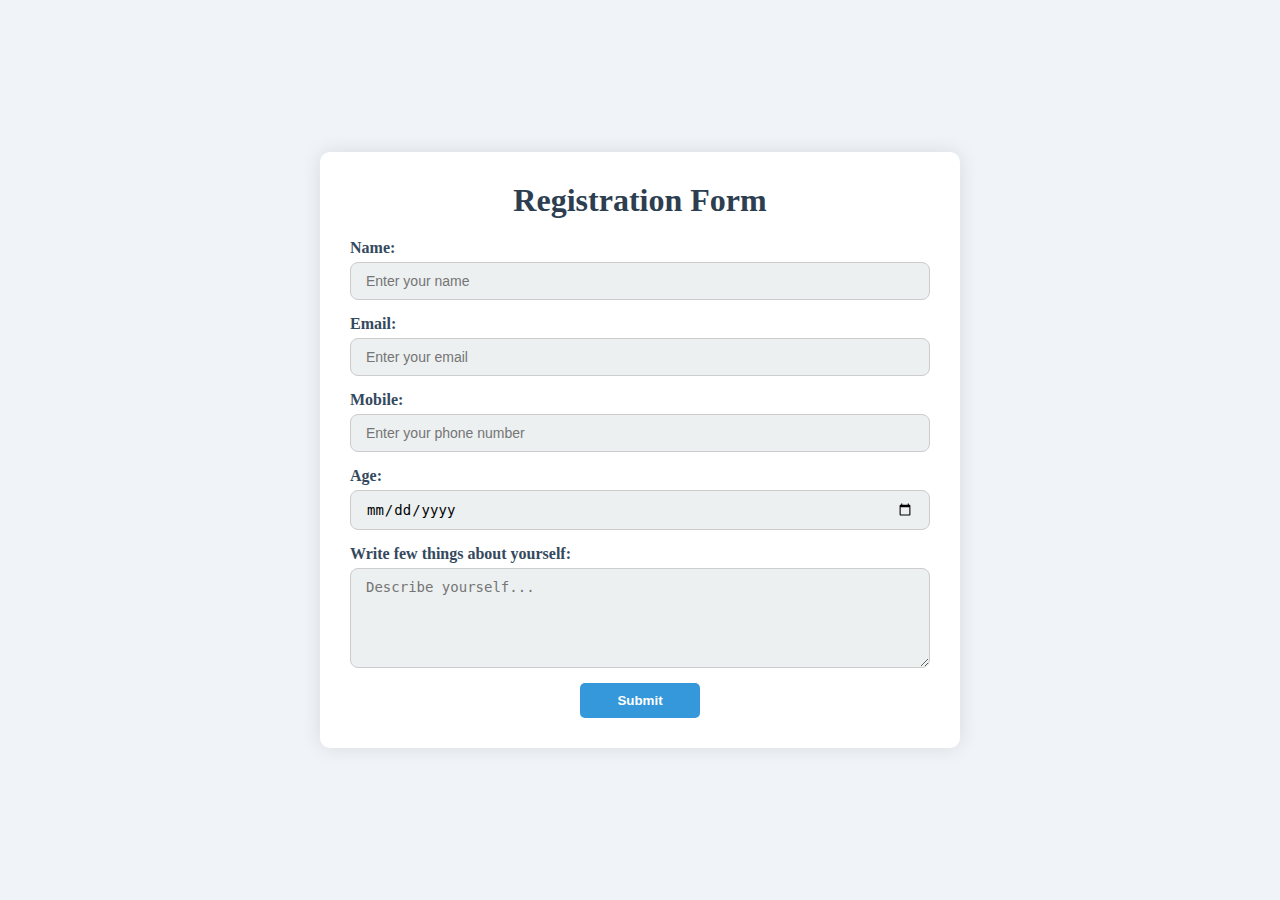
<file: index.html>
<!DOCTYPE html>
<html lang="en">
<head>
  <meta charset="UTF-8" />
  <meta name="viewport" content="width=device-width, initial-scale=1.0"/>
  <title>Login Page</title>
  <link rel="stylesheet" href="index.css" />
</head>
<body>
  <div class="form">
    <h1>Registration Form</h1>
    <form action="/a">
      <div class="form-field">
        <label for="name">Name:</label>
        <input id="name" type="text" placeholder="Enter your name" />
      </div>

      <div class="form-field">
        <label for="email">Email:</label>
        <input id="email" type="text" placeholder="Enter your email" />
      </div>

      <div class="form-field">
        <label for="mobile">Mobile:</label>
        <input id="mobile" type="text" placeholder="Enter your phone number" />
      </div>

      <div class="form-field">
        <label for="birth">Age:</label>
        <input id="birth" type="date" placeholder="Enter your DOB" />
      </div>

      <div class="form-field">
        <label for="desc">Write few things about yourself:</label>
        <textarea id="desc" placeholder="Describe yourself..."></textarea>
      </div>

      <button type="submit">Submit</button>
    </form>
  </div>
</body>
</html>
</file>
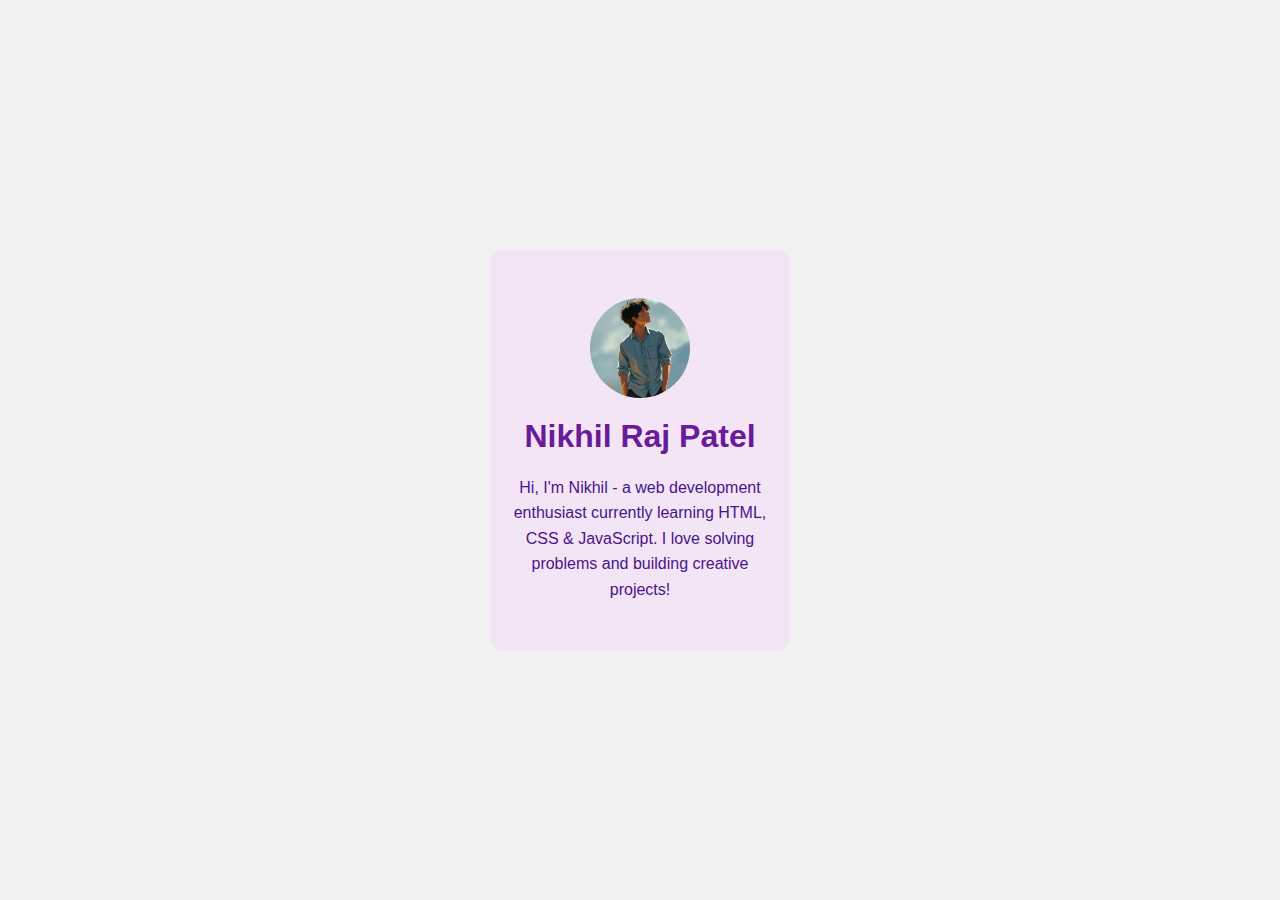
<file: Card mini Portfolio/index.html>
<!DOCTYPE html>
<html lang="en">
<head>
    <meta charset="UTF-8">
    <meta name="viewport" content="width=device-width, initial-scale=1.0">
    <title>Mini-Portfolio</title>
    <link rel="stylesheet" href="index.css">
</head>
<body>
    <div class="box">
        <img src="download (4).jpg" alt=""> 
        <h1>Nikhil Raj Patel</h1>
      <div class="discription-box">
        <p class="discription">
            Hi, I'm Nikhil - a web development enthusiast currently learning HTML, CSS & JavaScript. I love solving problems and building creative projects!
        </p>
      </div>

    </div>
</body>
</html>
</file>
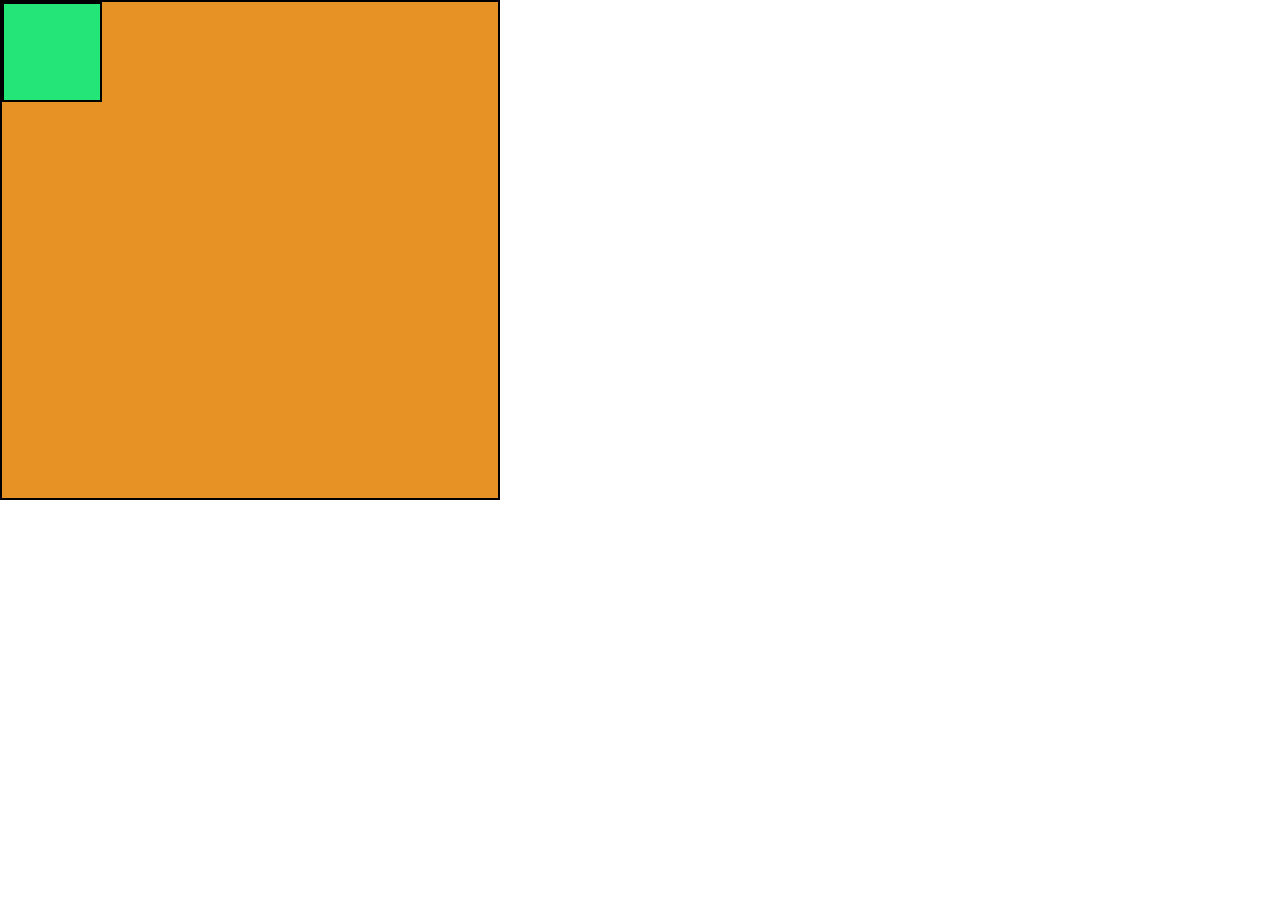
<file: demo/index.html>
<!DOCTYPE html>
<html lang="en">
<head>
    <meta charset="UTF-8">
    <meta name="viewport" content="width=device-width, initial-scale=1.0">
    <title>Document</title>
    <link rel="stylesheet" href="index.css">
</head>
<body>
    <div class="box">
        <div class="box1"></div>
    </div>
   
</body>
</html>
</file>
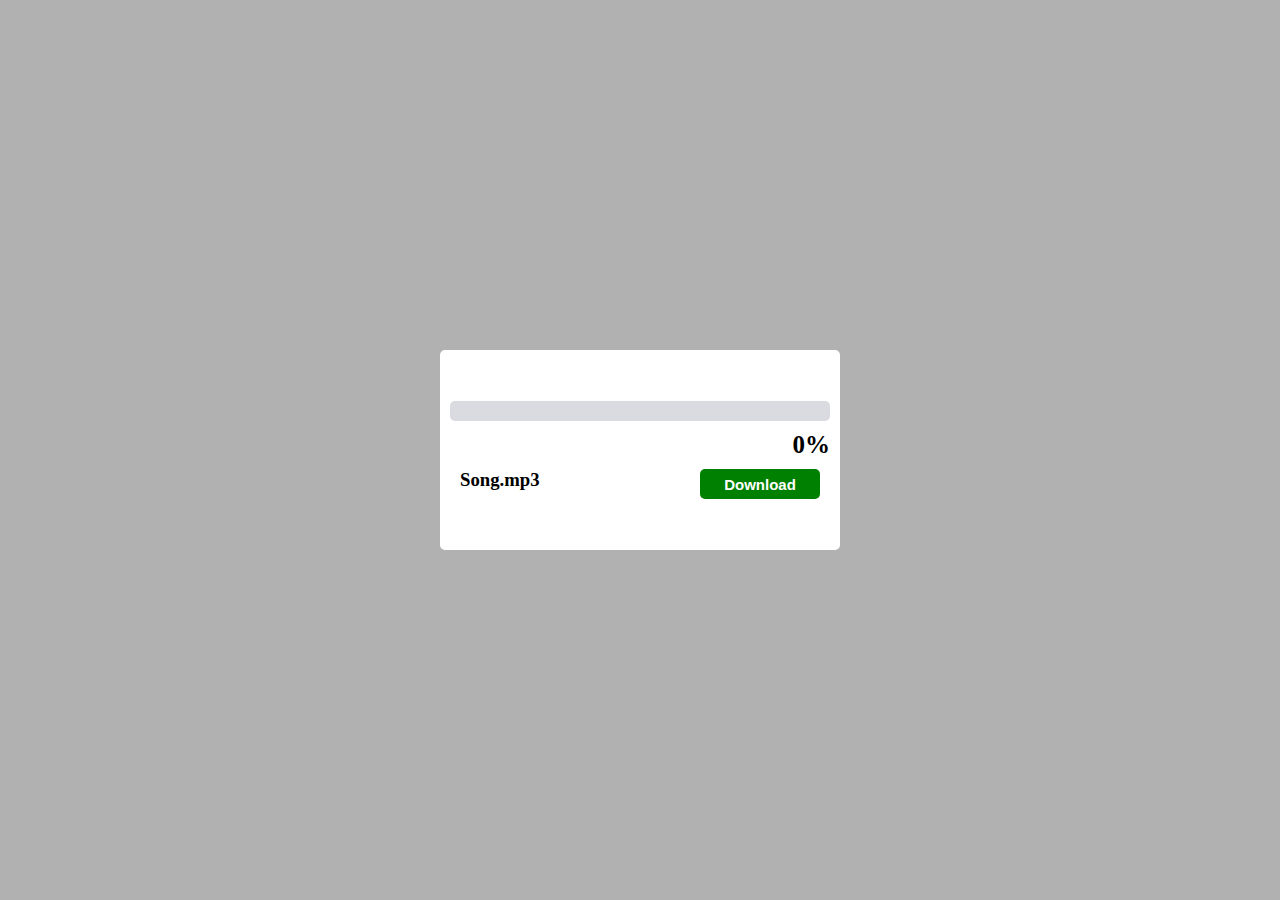
<file: Download/index.html>
<!DOCTYPE html>
<html lang="en">
<head>
    <meta charset="UTF-8">
    <meta name="viewport" content="width=.box, initial-scale=1.0">
    <title>Download-Page</title>
    <link rel="stylesheet" href="style.css">
</head>
<body>
    <div class="box">
        <div class="box1">
            <div class="progress"></div>
        </div>
        <div class="box2"><h5>0%</h5></div>
        <div class="box3">
            <h3>Song.mp3</h3>
            <button>Download</button>
        </div>
    </div>
    <script src="script.js"></script>
</body>
</html>
</file>
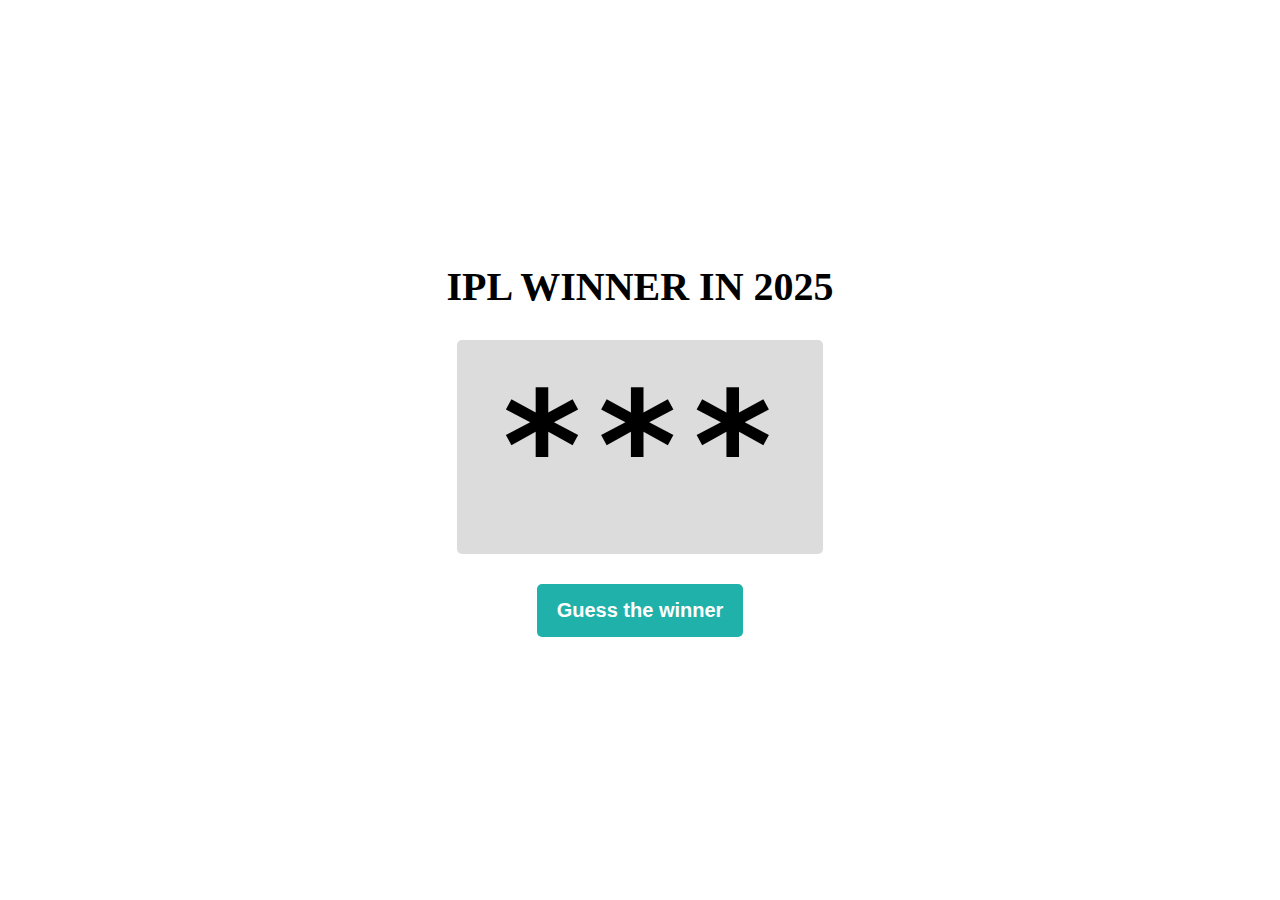
<file: IPL-matchWinner/index.html>
<!DOCTYPE html>
<html lang="en">
<head>
    <meta charset="UTF-8">
    <meta name="viewport" content="width=device-width, initial-scale=1.0">
    <title>IPL-Winner</title>
    <link rel="stylesheet" href="style.css">
</head>
<body>
    <h3>IPL WINNER IN 2025</h3>
    <h1>***</h1>
    <button>Guess the winner</button>
    <script src="script.js"></script>
</body>
</html>
</file>
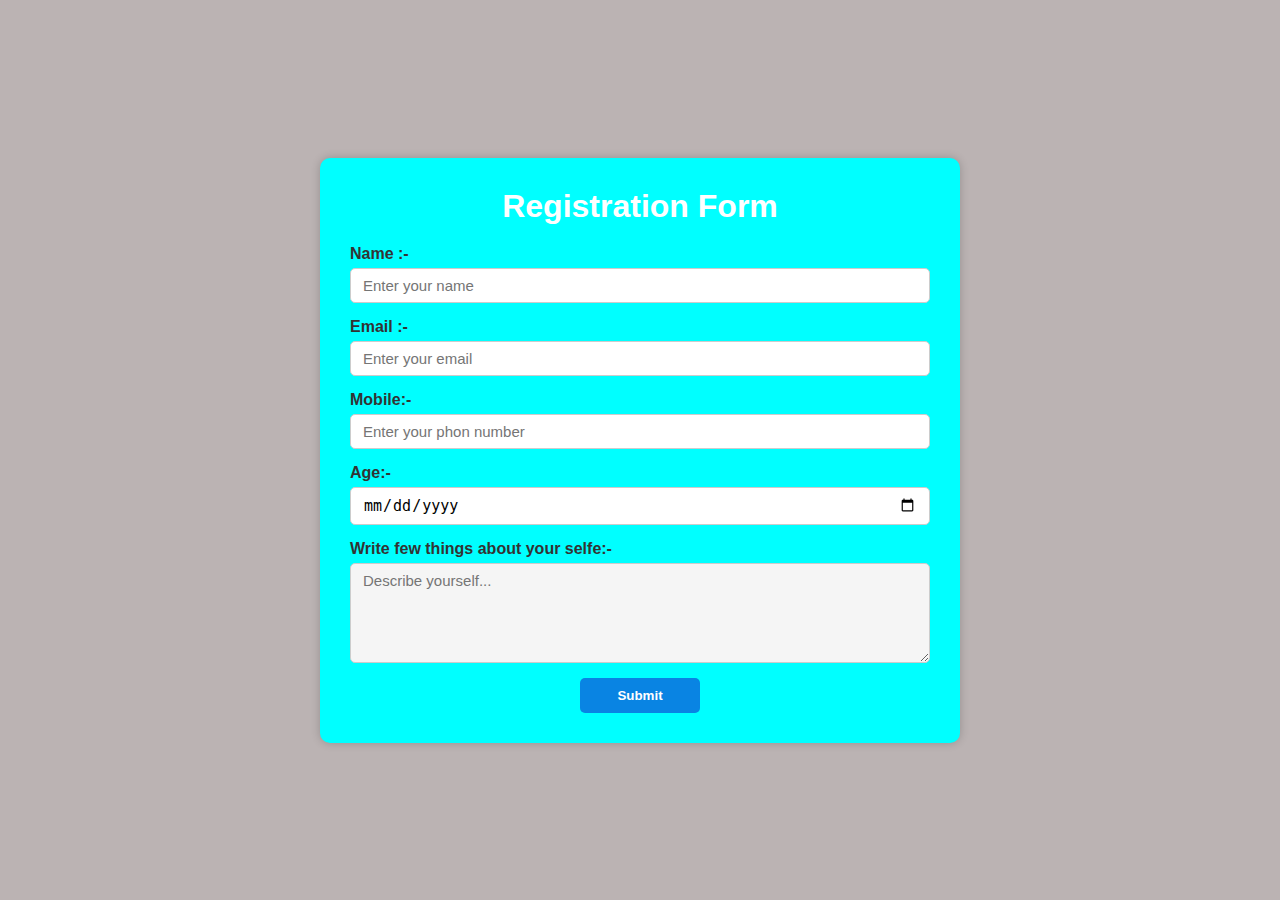
<file: Login Page/index.html>
<!DOCTYPE html>
<html lang="en">

<head>
    <meta charset="UTF-8">
    <meta name="viewport" content="width=device-width, initial-scale=1.0">
    <title>Login-Page</title>
    <link rel="stylesheet" href="style.css">
</head>

<body>
    <div class="form">
        <h1>Registration Form</h1>
        <form action="/a">
            <div class="form-field">
                <label for="name">Name :-</label>
                <input id="name" type="text" placeholder="Enter your name">
            </div>
            <div class="form-field">
                <label for="email">Email :-</label>
                <input id="email" type="text" placeholder="Enter your email">
            </div>
            <div class="form-field">
                <label for="mobile">Mobile:-</label>
                <input id="mobile" type="text" placeholder="Enter your phon number">
            </div>
            <div class="form-field">
                <label for="birth">Age:-</label>
                <input id="birth" type="date" class="input-age" placeholder="Enter your DOB">
            </div>
            <div class="form-field">
                <label for="desc">Write few things about your selfe:-</label>
                <textarea name="" id="desc" placeholder="Describe yourself..."></textarea>
            </div>

            <button type="submit">Submit</button>
        </form>
    </div>
</body>

</html>
</file>
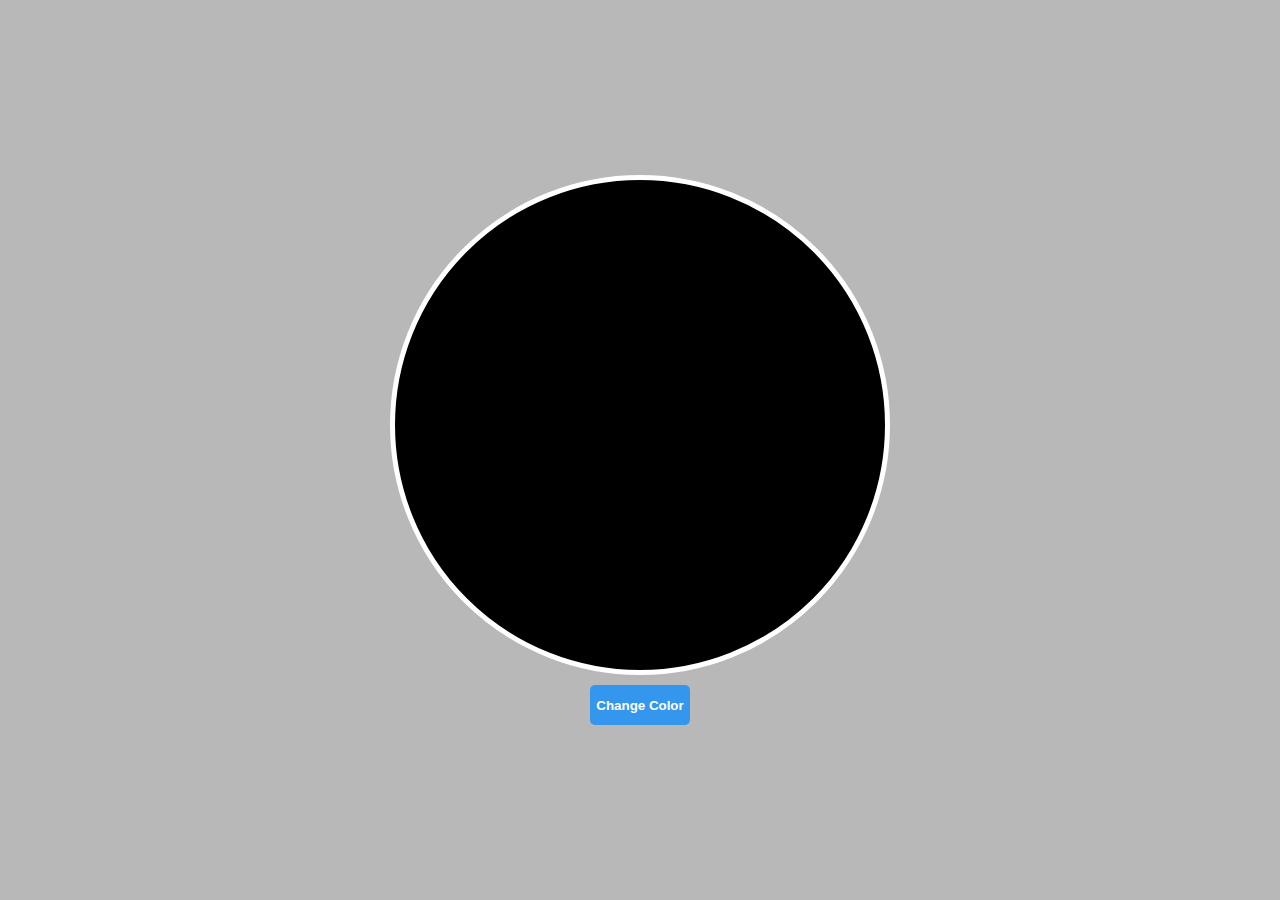
<file: Rendom Color Change/index.html>
<!DOCTYPE html>
<html lang="en">
<head>
    <meta charset="UTF-8">
    <meta name="viewport" content="width=device-width, initial-scale=1.0">
    <title>Rendom-Color-Change</title>
    <link rel="stylesheet" href="index.css">
</head>
<body>
    <div class="box"></div>
    <button>Change Color</button>
    <script src="index.js"></script>
</body>
</html>
</file>
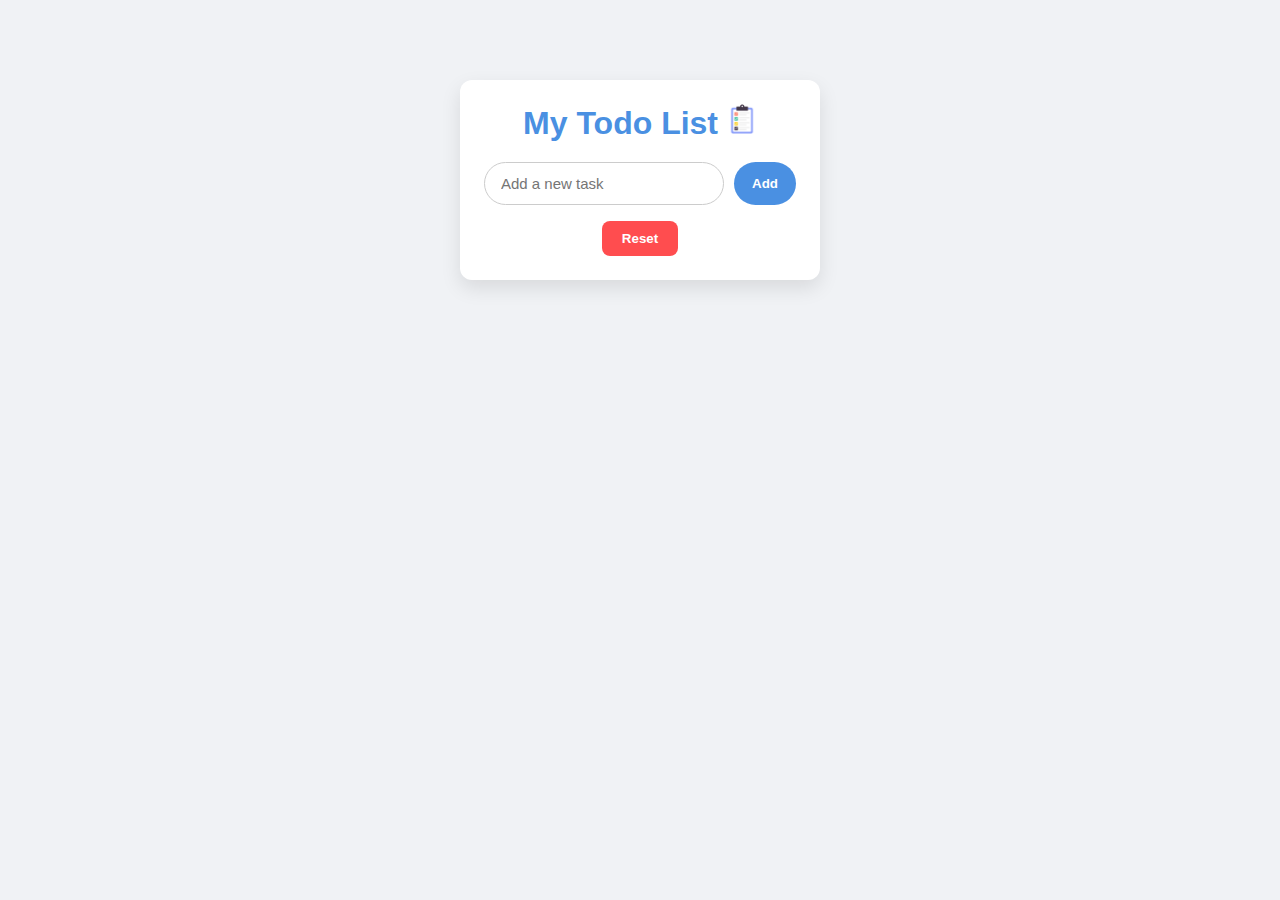
<file: Todo-App/index.html>
<!DOCTYPE html>
<html lang="en">
<head>
    <meta charset="UTF-8">
    <meta name="viewport" content="width=device-width, initial-scale=1.0">
    <title>Document</title><link rel="stylesheet" href="style.css">
</head>
<body>
    <div class="todo-app">
        <h1>My Todo List <img src="icons8-todo-list-64.png" alt=""></h1>
        <div class="input-group">
          <input type="text" id="task-input" placeholder="Add a new task">
          <button id="add-btn">Add</button>
         
        </div>
        <ul id="task-list">
        </ul>
       <div class="reset">
        <button id="reset-btn">Reset</button>
       </div>
      </div>
      <script src="script.js"></script>
</body>
</html>
</file>
<file: index.css>
* {
    margin: 0;
    padding: 0;
    box-sizing: border-box;
  }
  
  html, body {
    height: 100%;
    width: 100%;
    background-color: #f0f4f8;
    font-family:'segoe UI' sans-serif;
    display: flex;
    justify-content: center;
    align-items: center;
  }
  
  .form {
    width: 50%;
    background-color: #ffffff ;
    padding: 30px;
    border-radius: 10px;
    box-shadow: 0 0 20px rgba(0,0,0,0.1);
    display: flex;
    flex-direction: column;
    align-items: center;
    gap: 20px;
  }
  
  h1 {
    color: #2c3e50 ;
  }
  
  form {
    width: 100%;
    display: flex;
    flex-direction: column;
    gap: 15px;
  }
  
  .form-field {
    display: flex;
    flex-direction: column;
  }
  
  label {
    font-size: 16px;
    font-weight: 600;
    color: #34495e ;
    margin-bottom: 5px;
  }
  
  input, textarea {
    padding: 10px 15px;
    font-size: 14px;
    border-radius: 8px;
    border: 1px solid #ccc;
    background-color: #ecf0f1;
    transition: all 0.3s ease;
  }
  
  textarea {
    resize: vertical;
    min-height: 100px;
  }
  
  textarea:focus, input:focus {
    outline: none;
    border-color: #3498db ;
    box-shadow: 0 0 5px rgba(52, 152, 219, 0.5);
  }
  
  button {
    align-self: center;
    padding: 10px 20px;
    width: 120px;
    border: none;
    border-radius: 5px;
    background-color: #3498db ;
    color: white;
    font-weight: bold;
    cursor: pointer;
    transition: background-color 0.3s ease;
  }
  
  button:hover {
    background-color: #2980b9 ;
  }
</file>
<file: Card mini Portfolio/index.css>
* {
    margin: 0;
    padding: 0;
    box-sizing: border-box;
  }
  
  html, body {
    height: 100%;
    width: 100%;
    display: flex;
    justify-content: center;
    align-items: center;
    font-family: sans-serif;
    background-color: #f2f2f2;
  }
  
  .box{
    height: 400px;
    width: 300px;
    background-color:#f3e5f5;
    border-radius: 10px;
    display: flex;
    flex-direction:column;
    justify-content: center;
    align-items: center;
    padding-bottom: 20px;
   
  }

  img{
    width: 100px;
    height: 100px;
    border-radius: 50px;
    object-fit: cover;
    margin: 20px;
    
  }

  h1{
    color: #6a1b9a;
  }

 .discription-box{
   margin-top: 20px;
 }

 .discription{
    font-size: 16px;
    color: #4a148c;
    line-height: 1.6;
    text-align: center;
    max-width: 600px;
    margin: 0 auto;
    padding: 0 15px;
 }
</file>
<file: demo/index.css>
* {
    margin: 0;
    padding: 0;
    box-sizing: border-box;
  }
  
  html, body {
    height: 100vh;
    
    
  }

  .box{
    height: 500px;
    width: 500px;
    background-color: rgb(230, 146, 36);
    border: 2px solid black;
   
   
    
    
   
  }
  .box1{
    height: 100px;
    width: 100px;
    background-color: rgb(36, 230, 120);
    border: 2px solid black;
  }
</file>
<file: Download/style.css>
*{
    margin: 0;
    padding: 0;
    box-sizing: border-box;
}

html, body{
    height: 100%;
    width: 100%;
    display: flex;
    justify-content: center;
    align-items: center;
    background-color: rgb(177, 177, 177);
}

.box{
    width: 400px;
    height: 200px;
    background-color: rgb(255, 255, 255);
    border-radius: 5px;
    display: flex;
    justify-content: center;
    flex-direction: column;
    align-items: center;
    gap: 10px;
    
   
}

.box1{
    height: 20px;
    width: 95%;
    background-color: rgb(218, 218, 225);
    border-radius: 5px;
    text-align: center;
}

.progress{
    height: 100%;
    width: 0%;
    background-color: green;
    border-radius: 5px;
}

.box2{
    width: 95%;
    display: flex;
    justify-content: flex-end;
}

h5{
    font-size: 25px;
    
}

.box3{
    width: 95%;
    border-radius: 5px;
    display: flex;
    justify-content: space-between;
    padding: 0 10px;
}

button{
    height: 30px;
    width: 120px;
    background-color: green;
    color: white;
    font-size: 15px;
    font-weight: 600;
    border: none;
    border-radius: 5px;
}

button:active{
    scale: 0.9;
}
</file>
<file: IPL-matchWinner/style.css>
*{
    margin: 0;
    padding: 0;
    box-sizing: border-box;
}

html, body{
    width: 100%;
    height: 100%;
    display: flex;
    justify-content: center;
    flex-direction: column;
    align-items: center;
   
}

h3{
    font-size: 40px;
}

h1{
    padding: 20px 40px;
    background-color: gainsboro;
    border-radius: 5px;
    margin: 30px 0;
    font-size: 150px;
    font-family: monospace;
    letter-spacing: 5px;
}

button{
   padding: 15px 20px;
   font-size: 20px;
   background-color: lightseagreen;
   color: white;
   font-weight: 600;
   border: none;
   border-radius: 5px;
}

button:active{
    scale: 0.95;
}
</file>
<file: Login Page/style.css>
* {
    margin: 0;
    padding: 0;
    box-sizing: border-box;
  }
  
  html, body {
    height: 100%;
    width: 100%;
    background-color: #bbb3b3;
    font-family: sans-serif;
    display: flex;
    justify-content: center;
    align-items: center;
    
  }

  .form{
    width: 50%;
    background-color: aqua;
    padding: 30px; 
    border-radius: 10px;
    box-shadow:  0 0 10px rgba(0,0,0,0.2);
    display: flex;
    flex-direction: column;
    align-items: center;
    gap: 20px;
    
  }

  h1{
    color: white;
  }

  form{
    width: 100%;
    display: flex;
    flex-direction: column;
    gap: 15px;

  }

  .form-field{
    display: flex;
    flex-direction: column;
  }

  label{
    font-size: 16px;
    font-weight: 600;
    color: #333;
    margin-bottom: 5px;

  }

  input, textarea{
    padding: 8px 12px;
    font-size: 15px;
    border-radius: 5px;
    border: 1px solid #ccc;
  }

  textarea{
    resize: vertical;
    min-height: 100px;
    background-color: #f5f5f5;
    font-family: 'Segoe UI', sans-serif;
    color: #333;
  }

  textarea:focus, input:focus{
    outline: none;
    border-color: #0984e3;
    box-shadow: 0 0 5px rgba(9, 132, 227, 0.4);
  }

  button{
   align-self: center;
   padding: 10px 20px;
    width: 120px;
    border: none;
    border-radius: 5px;
    background-color:#0984e3;
    color: white;
    font-weight: bold;
    cursor: pointer;
    transition: background-color 0.3s ease;
  }

  button:hover {
    background-color: #0652dd;
  }
</file>
<file: Rendom Color Change/index.css>
* {
    margin: 0;
    padding: 0;
    box-sizing: border-box;
  }
  
  html, body {
    height: 100%;
    width: 100%;
    background-color: rgb(184, 184, 184);
    display: flex;
    align-items: center;
    justify-content: center;
    flex-direction: column;
    gap: 10px;

  }

  .box{
    height: 500px;
    width: 500px;
    background-color: rgb(0, 0, 0);
    border: 5px solid white;
    border-radius: 50%;

  }

  button{
    height: 40px;
    width: 100px;
    background-color: rgb(52, 151, 237);
    border: none;
    border-radius: 5px;
    color: white;
    font-weight: 600;
  }

  button:active {
    transform: scale(0.95);
    background-color: rgb(32, 130, 210);
  }
</file>
<file: Todo-App/style.css>
*{
    margin: 0;
    padding: 0;
    box-sizing: border-box;
}

html, body {
    font-family: 'Segoe UI', sans-serif;
    background-color: #f0f2f5;
    display: flex;
    justify-content: center;
    padding: 40px;
  }
  
  .todo-app {
    background: #ffffff;
    padding: 24px;
    border-radius: 12px;
    box-shadow: 0 8px 20px rgba(0, 0, 0, 0.1);
    width: 360px;
  }
  
  .todo-app h1 {
    text-align: center;
    color: #4a90e2;
    margin-bottom: 20px;
  }

  .todo-app img{
    height: 30px;
  }
  
  .input-group {
    display: flex;
    gap: 10px;
    margin-bottom: 16px;
  }
  
  #task-input {
    flex: 1;
    padding: 12px 16px;
    border-radius: 30px;
    border: 1px solid #ccc;
    font-size: 15px;
    outline: none;
  }
  
  #add-btn {
    padding: 12px 18px;
    border: none;
    background-color: #4a90e2;
    color: white;
    border-radius: 30px;
    font-weight: bold;
    cursor: pointer;
    transition: 0.2s;
  }
  
  #add-btn:hover {
    background-color: #357abd;
  }
  
  #add-btn:active {
    transform: scale(0.95);
  }
  
  #task-list {
    list-style: none;
    padding: 0;
    margin-top: 10px;
  }
  
  #task-list li {
    display: flex;
    justify-content: space-between;
    align-items: center;
    background: #f7f9fc;
    border: 1px solid #e0e0e0;
    border-radius: 8px;
    padding: 10px 14px;
    margin-bottom: 10px;
  }
  
  .task-left {
    display: flex;
    align-items: center;
    gap: 10px;
  }
  
  .task-left input[type='checkbox'] {
    width: 16px;
    height: 16px;
    accent-color: #4a90e2;
  }
  
  .completed {
    text-decoration: line-through;
    opacity: 0.6;
  }
  
  .delete-btn {
    background: none;
    border: none;
    color: #ff4d4f;
    font-size: 18px;
    cursor: pointer;
    transition: 0.2s;
  }
  
  .delete-btn:hover {
    transform: scale(0.9);
  }
  
  .reset {
    display: flex;
    justify-content: center;
    margin-top: 15px;
  }
  
  .reset button {
    padding: 10px 20px;
    background-color: #ff4d4f;
    color: white;
    border: none;
    border-radius: 8px;
    font-weight: bold;
    cursor: pointer;
    transition: 0.2s;
  }
  
  .reset button:hover {
    background-color: #d9363e;
  }
</file>
